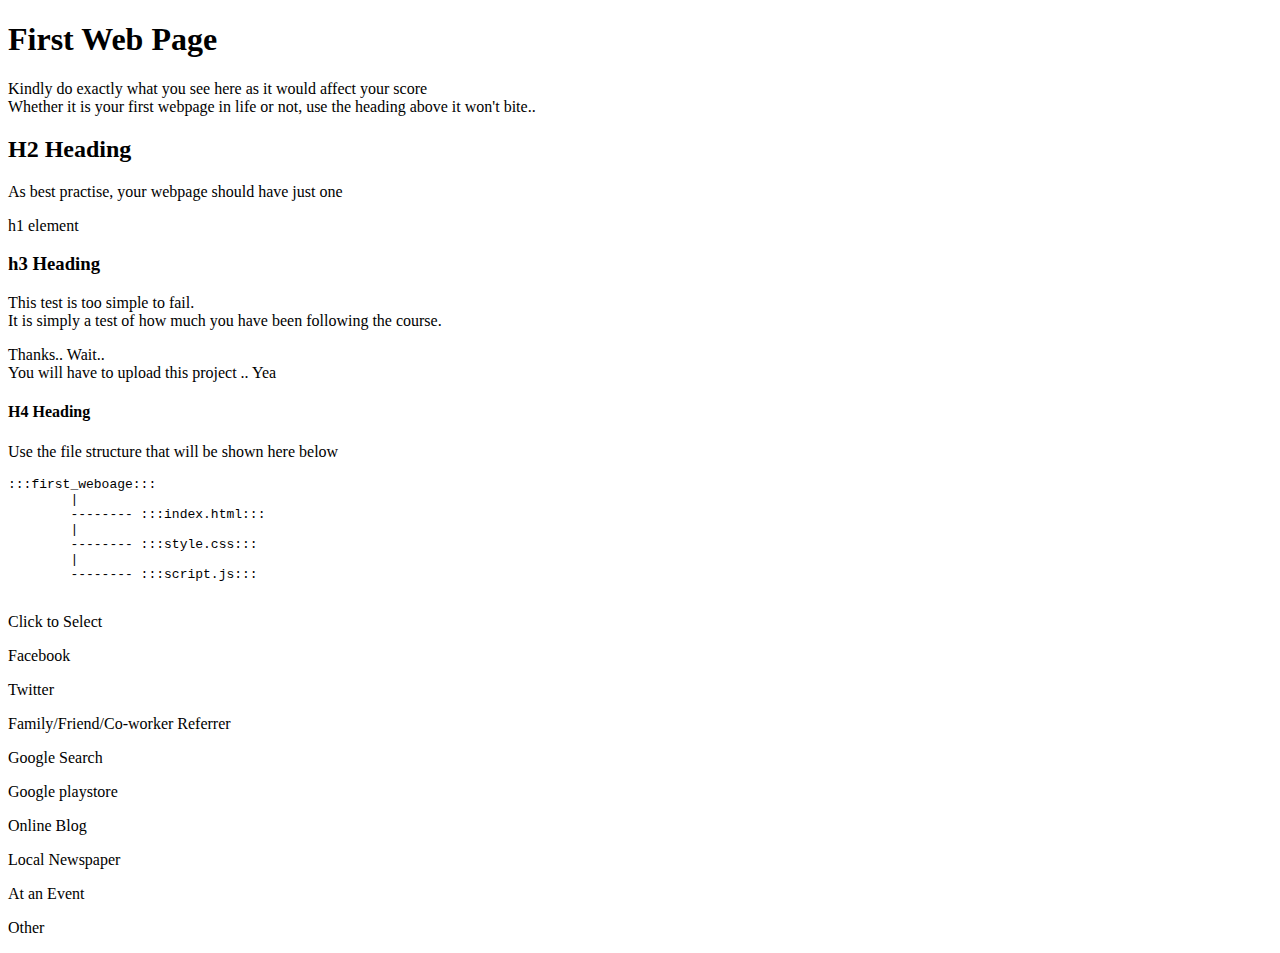
<file: first_webpage/index.html>
<!DOCTYPE html>
<html lang="en">

<head>
    <meta charset="UTF-8">
    <meta name="viewport" content="width=device-width, initial-scale=1.0">
    <!-- <link rel="stylesheet" href="style.css"> -->

    <title>StartNG</title>
</head>


<style>
    /* .selectOptions {
        max-height: 200px;
        overflow: auto;
        width: 95%;
    }

    .selectOptions p {
        padding: 10px 15px;
    }

    .selectOptions p:hover {
        background: #b3e5fc;
    } */
</style>

<body>
    <main>
        <h1>First Web Page</h1>
        <p>Kindly do exactly what you see here as it would affect your score <br> Whether it is your first webpage in
            life or not, use the heading above it won't bite..</p>
        <h2>H2 Heading</h2>
        <p>As best practise, your webpage should have just one </p>
        <p> h1 element </p>

        <h3>h3 Heading</h3>
        <p>This test is too simple to fail. <br>
            It is simply a test of how much you have been following the course.</p>
        <p>Thanks.. Wait.. <br>
            You will have to upload this project .. Yea
        </p>

        <h4>H4 Heading</h4>
        <p>Use the file structure that will be shown here below</p>
        <code>
            <pre>
:::first_weboage:::
        |
        -------- :::index.html:::
        |
        -------- :::style.css:::
        |
        -------- :::script.js:::
        </pre></code>
    </main>
    <div class="selectOptions">
        <p>Click to Select</p>
        <p>Facebook</p>
        <p>Twitter</p>
        <p>Family/Friend/Co-worker Referrer</p>
        <p>Google Search</p>
        <p>Google playstore</p>
        <p>Online Blog</p>
        <p>Local Newspaper</p>
        <p>At an Event</p>
        <p>Other</p>

    </div>
    <script src="../Task3.js"></script>
</body>


</html>
</file>
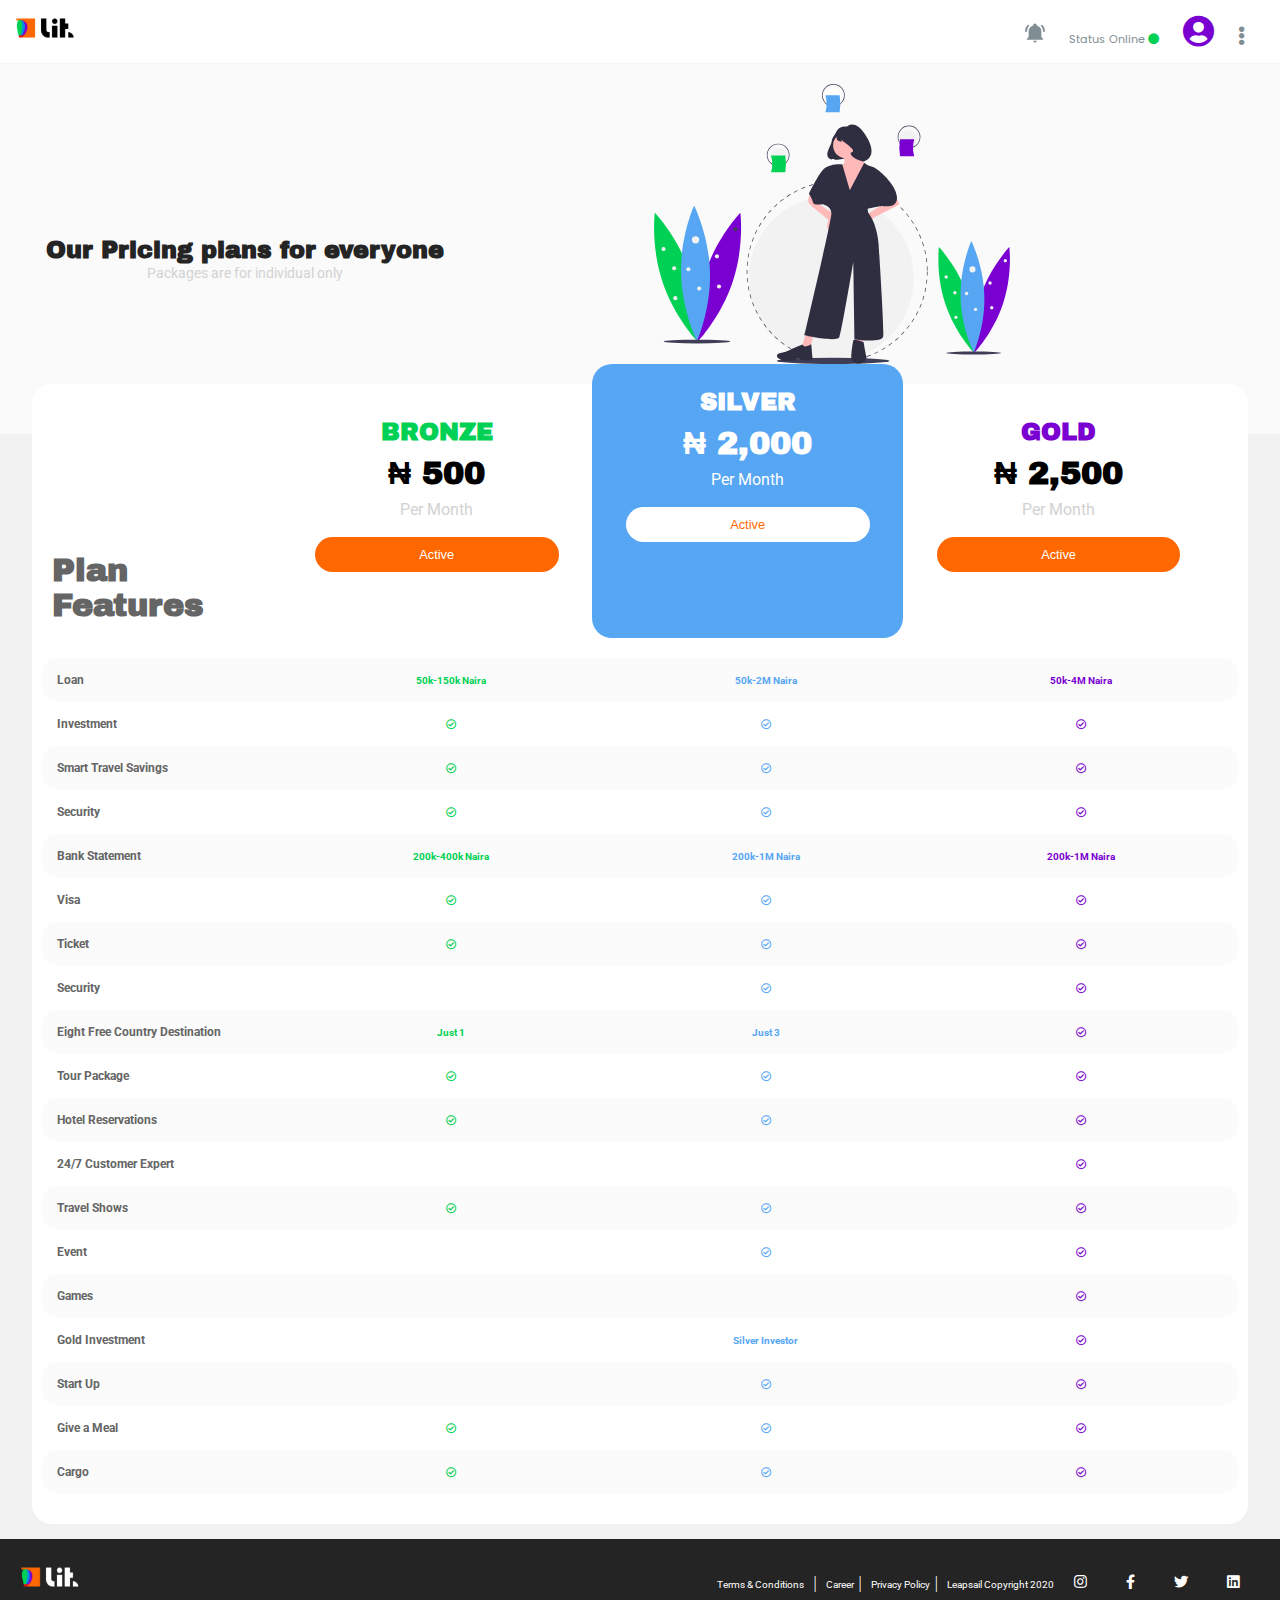
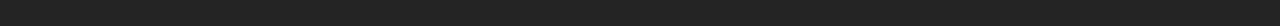
<file: front-end/index.html>
<!DOCTYPE html>
<html lang="en">

<head>
    <meta charset="UTF-8">
    <meta name="viewport" content="width=device-width, initial-scale=1.0">
    <title>Landing Page</title>
    <link rel="stylesheet" href="all.min.css">
    <link
        href="https://fonts.googleapis.com/css2?family=Archivo+Black&family=Poppins:wght@300&family=Roboto:wght@500&display=swap"
        rel="stylesheet">
    <link rel="stylesheet" href="style.css">
</head>

<body>
    <nav id="nav-bar">
        <a href="#"><img src="logo-head.PNG" alt="logo" width="60"></a>
        <ul>
            <li><img src="bell-ring.svg" alt="bell ring"></li>
            <li id="status"><span>Status Online <i class="fas fa-circle"></i></span></li>
            <li><i class="far fa-user-circle"></i></li>
            <li><i class="fas fa-ellipsis-v"></i></li>
        </ul>
    </nav>
    <section id="intro">
        <div id="intro-text">
            <div>
                <h2>Our Pricing plans for everyone </h2>
                <p>Packages are for individual only </p>
            </div>
        </div>
        <div id="img-container">
        </div>
    </section>
    <section id="services">
        <div id="plan-title">
            <h1>Plan Features</h1>
        </div>
        <div class="card-container">
            <div class="card" id="bronze">
                <h2 class="title bronze">BRONZE</h2>
                <h1>&#8358; 500</h1>
                <p class="per">Per Month</p>
                <button class="activate">Active</button>
                <div id="angle-container">
                    <i class="fas fa-angle-down" id="open-bronze"></i>
                </div>
                <div id="bronze-features" class="bronze-features">
                    <h1>Plan Features</h1>
                    <p class=" feature-item odd"><span>Loan</span>
                        <span class="to-left">50k-150k Naira</span>
                    </p>
                    <p class=" feature-item even"><span>Investment</span>
                        <span class="to-left"><i class="far fa-check-circle"></i></span>
                    </p>
                    <p class=" feature-item odd"><span>Smart Travel Savings</span>
                        <span class="to-left"><i class="far fa-check-circle"></i></span>
                    </p>
                    <p class=" feature-item even"><span>Security</span>
                        <span class="to-left"><i class="far fa-check-circle"></i></span>
                    </p>
                    <p class=" feature-item odd"><span>Bank Statement</span>
                        <span class="to-left">200k-400k Naira</span>
                    </p>
                    <p class=" feature-item even"><span>Visa</span>
                        <span class="to-left"><i class="far fa-check-circle"></i></span>
                    </p>
                    <p class=" feature-item odd"><span>Ticket</span>
                        <span class="to-left"><i class="far fa-check-circle"></i></span>
                    </p>
                    <p class=" feature-item even"><span>Escort</span>
                        <!-- <span class="to-left"><i class="far fa-check-circle"></i></span> -->
                    </p>
                    <p class=" feature-item odd"><span>Eight Free Country Destination</span>
                        <span class="to-left">Just 1</span>
                    </p>
                    <p class=" feature-item even"><span>Tour Package</span>
                        <span class="to-left"><i class="far fa-check-circle"></i></span>
                    </p>
                    <p class=" feature-item odd"><span>Hotel Reservations</span>
                        <span class="to-left"><i class="far fa-check-circle"></i></span>
                    </p>
                    <p class=" feature-item even"><span>24/7 Customer Expert</span>
                        <span class="to-left"><i class="far fa-check-circle"></i></span>
                    </p>
                    <p class=" feature-item odd"><span>Travel Shows</span>
                        <span class="to-left"><i class="far fa-check-circle"></i></span>
                    </p>
                    <p class=" feature-item even"><span>Event</span>

                    </p>
                    <p class=" feature-item odd"><span>Games</span>

                    </p>
                    <p class=" feature-item even"><span>Gold Investment</span>

                    </p>
                    <p class=" feature-item odd"><span>Start Up</span>

                    </p>
                    <p class=" feature-item even"><span>Give a Meal</span>
                        <span class="to-left"><i class="far fa-check-circle"></i></span>
                    </p>
                    <p class=" feature-item odd"><span>Cargo</span>
                        <span class="to-left"><i class="far fa-check-circle"></i></span>
                    </p>
                </div>
            </div>
            <div class="card" id="silver">
                <h2 class="title silver">SILVER</h2>
                <h1>&#8358; 2,000</h1>
                <p>Per Month</p>
                <button class="activate">Active</button>
                <div id="angle-container">
                    <i class="fas fa-angle-down" id="open-silver"></i>
                </div>
                <div id="silver-features" class="bronze-features">
                    <h1>Plan Features</h1>
                    <p class=" feature-item odd"><span>Loan</span>
                        <span class="to-left">50k-2M Naira</span>
                    </p>
                    <p class=" feature-item even"><span>Investment</span>
                        <span class="to-left"><i class="far fa-check-circle"></i></span>
                    </p>
                    <p class=" feature-item odd"><span>Smart Travel Savings</span>
                        <span class="to-left"><i class="far fa-check-circle"></i></span>
                    </p>
                    <p class=" feature-item even"><span>Security</span>
                        <span class="to-left"><i class="far fa-check-circle"></i></span>
                    </p>
                    <p class=" feature-item odd"><span>Bank Statement</span>
                        <span class="to-left">200k-1M Naira</span>
                    </p>
                    <p class=" feature-item even"><span>Visa</span>
                        <span class="to-left"><i class="far fa-check-circle"></i></span>
                    </p>
                    <p class=" feature-item odd"><span>Ticket</span>
                        <span class="to-left"><i class="far fa-check-circle"></i></span>
                    </p>
                    <p class=" feature-item even"><span>Escort</span>
                        <span class="to-left"><i class="far fa-check-circle"></i></span>
                    </p>
                    <p class=" feature-item odd"><span>Eight Free Country Destination</span>
                        <span class="to-left">Just 3</span>
                    </p>
                    <p class=" feature-item even"><span>Tour Package</span>
                        <span class="to-left"><i class="far fa-check-circle"></i></span>
                    </p>
                    <p class=" feature-item odd"><span>Hotel Reservations</span>
                        <span class="to-left"><i class="far fa-check-circle"></i></span>
                    </p>
                    <p class=" feature-item even"><span>24/7 Customer Expert</span>
                        <span class="to-left"><i class="far fa-check-circle"></i></span>
                    </p>
                    <p class=" feature-item odd"><span>Travel Shows</span>
                        <span class="to-left"><i class="far fa-check-circle"></i></span>
                    </p>
                    <p class=" feature-item even"><span>Event</span>
                        <span class="to-left"><i class="far fa-check-circle"></i></span>
                    </p>
                    <p class=" feature-item odd"><span>Games</span>

                    </p>
                    <p class=" feature-item even"><span>Gold Investment</span>
                        <span class="to-left">Silver Investor</span>
                    </p>
                    <p class=" feature-item odd"><span>Start Up</span>
                        <span class="to-left"><i class="far fa-check-circle"></i></span>
                    </p>
                    <p class=" feature-item even"><span>Give a Meal</span>
                        <span class="to-left"><i class="far fa-check-circle"></i></span>
                    </p>
                    <p class=" feature-item odd"><span>Cargo</span>
                        <span class="to-left"><i class="far fa-check-circle"></i></span>
                    </p>
                </div>
            </div>
            <div class="card" id="gold">
                <h2 class="title gold">GOLD</h2>
                <h1>&#8358; 2,500</h1>
                <p class="per">Per Month</p>
                <button class="activate">Active</button>
                <div id="angle-container">
                    <i class="fas fa-angle-down" id="open-gold"></i>
                </div>
                <div id="gold-features" class="bronze-features">
                    <h1>Plan Features</h1>
                    <p class=" feature-item odd"><span>Loan</span>
                        <span class="to-left">50k-4M Naira</span>
                    </p>
                    <p class=" feature-item even"><span>Investment</span>
                        <span class="to-left"><i class="far fa-check-circle"></i></span>
                    </p>
                    <p class=" feature-item odd"><span>Smart Travel Savings</span>
                        <span class="to-left"><i class="far fa-check-circle"></i></span>
                    </p>
                    <p class=" feature-item even"><span>Security</span>
                        <span class="to-left"><i class="far fa-check-circle"></i></span>
                    </p>
                    <p class=" feature-item odd"><span>Bank Statement</span>
                        <span class="to-left">200k-1M Naira</span>
                    </p>
                    <p class=" feature-item even"><span>Visa</span>
                        <span class="to-left"><i class="far fa-check-circle"></i></span>
                    </p>
                    <p class=" feature-item odd"><span>Ticket</span>
                        <span class="to-left"><i class="far fa-check-circle"></i></span>
                    </p>
                    <p class=" feature-item even"><span>Escort</span>
                        <span class="to-left"><i class="far fa-check-circle"></i></span>
                    </p>
                    <p class=" feature-item odd"><span>Eight Free Country Destination</span>
                        <span class="to-left">Just 1</span>
                    </p>
                    <p class=" feature-item even"><span>Tour Package</span>
                        <span class="to-left"><i class="far fa-check-circle"></i></span>
                    </p>
                    <p class=" feature-item odd"><span>Hotel Reservations</span>
                        <span class="to-left"><i class="far fa-check-circle"></i></span>
                    </p>
                    <p class=" feature-item even"><span>24/7 Customer Expert</span>
                        <span class="to-left"><i class="far fa-check-circle"></i></span>
                    </p>
                    <p class=" feature-item odd"><span>Travel Shows</span>
                        <span class="to-left"><i class="far fa-check-circle"></i></span>
                    </p>
                    <p class=" feature-item even"><span>Event</span>
                        <span class="to-left"><i class="far fa-check-circle"></i></span>
                    </p>
                    <p class=" feature-item odd"><span>Games</span>
                        <span class="to-left"><i class="far fa-check-circle"></i></span>
                    </p>
                    <p class=" feature-item even"><span>Gold Investment</span>
                        <span class="to-left"><i class="far fa-check-circle"></i></span>
                    </p>
                    <p class=" feature-item odd"><span>Start Up</span>
                        <span class="to-left"><i class="far fa-check-circle"></i></span>
                    </p>
                    <p class=" feature-item even"><span>Give a Meal</span>
                        <span class="to-left"><i class="far fa-check-circle"></i></span>
                    </p>
                    <p class=" feature-item odd"><span>Cargo</span>
                        <span class="to-left"><i class="far fa-check-circle"></i></span>
                    </p>
                </div>
            </div>
        </div>

    </section>

    <section id="plans">
        <table id="plans-details">
            <tr>
                <th class="head">Loan</th>
                <th class="bronze-plan">50k-150k Naira</th>
                <th class="silver-plan"> 50k-2M Naira</th>
                <th class="gold-plan">50k-4M Naira</th>
            </tr>
            <tr>
                <th class="head">Investment</th>
                <th class="bronze-plan"><i class="far fa-check-circle"></i></th>
                <th class="silver-plan"><i class="far fa-check-circle"></i></th>
                <th class="gold-plan"><i class="far fa-check-circle"></i></th>
            </tr>
            <tr>
                <th class="head">Smart Travel Savings</th>
                <th class="bronze-plan"><i class="far fa-check-circle"></i></th>
                <th class="silver-plan"><i class="far fa-check-circle"></i></th>
                <th class="gold-plan"><i class="far fa-check-circle"></i></th>
            </tr>
            <tr>
                <th class="head">Security</th>
                <th class="bronze-plan"><i class="far fa-check-circle"></i></th>
                <th class="silver-plan"><i class="far fa-check-circle"></i></th>
                <th class="gold-plan"><i class="far fa-check-circle"></i></th>
            </tr>
            <tr>
                <th class="head">Bank Statement</th>
                <th class="bronze-plan">200k-400k Naira</th>
                <th class="silver-plan">200k-1M Naira</th>
                <th class="gold-plan">200k-1M Naira</th>
            </tr>
            <tr>
                <th class="head">Visa</th>
                <th class="bronze-plan"><i class="far fa-check-circle"></i></th>
                <th class="silver-plan"><i class="far fa-check-circle"></i></th>
                <th class="gold-plan"><i class="far fa-check-circle"></i></th>
            </tr>
            <tr>
                <th class="head">Ticket</th>
                <th class="bronze-plan"><i class="far fa-check-circle"></i></th>
                <th class="silver-plan"><i class="far fa-check-circle"></i></th>
                <th class="gold-plan"><i class="far fa-check-circle"></i></th>
            </tr>
            <tr>
                <th class="head">Security</th>
                <th class="bronze-plan"></th>
                <th class="silver-plan"><i class="far fa-check-circle"></i></th>
                <th class="gold-plan"><i class="far fa-check-circle"></i></th>
            </tr>
            <tr>
                <th class="head">Eight Free Country Destination</th>
                <th class="bronze-plan">Just 1</th>
                <th class="silver-plan">Just 3</th>
                <th class="gold-plan"><i class="far fa-check-circle"></i></th>
            </tr>
            <tr>
                <th class="head">Tour Package</th>
                <th class="bronze-plan"><i class="far fa-check-circle"></i></th>
                <th class="silver-plan"><i class="far fa-check-circle"></i></th>
                <th class="gold-plan"><i class="far fa-check-circle"></i></th>
            </tr>
            <tr>
                <th class="head">Hotel Reservations</th>
                <th class="bronze-plan"><i class="far fa-check-circle"></i></th>
                <th class="silver-plan"><i class="far fa-check-circle"></i></th>
                <th class="gold-plan"><i class="far fa-check-circle"></i></th>
            </tr>
            <tr>
                <th class="head">24/7 Customer Expert</th>
                <th class="bronze-plan"></th>
                <th class="silver-plan"></th>
                <th class="gold-plan"><i class="far fa-check-circle"></i></th>
            </tr>
            <tr>
                <th class="head">Travel Shows</th>
                <th class="bronze-plan"><i class="far fa-check-circle"></i></th>
                <th class="silver-plan"><i class="far fa-check-circle"></i></th>
                <th class="gold-plan"><i class="far fa-check-circle"></i></th>
            </tr>
            <tr>
                <th class="head">Event</th>
                <th class="bronze-plan"></th>
                <th class="silver-plan"><i class="far fa-check-circle"></i></th>
                <th class="gold-plan"><i class="far fa-check-circle"></i></th>
            </tr>
            <tr>
                <th class="head">Games</th>
                <th class="bronze-plan"></th>
                <th class="silver-plan"></th>
                <th class="gold-plan"><i class="far fa-check-circle"></i></th>
            </tr>
            <tr>
                <th class="head">Gold Investment</th>
                <th class="bronze-plan"></th>
                <th class="silver-plan">Silver Investor</th>
                <th class="gold-plan"><i class="far fa-check-circle"></i></th>
            </tr>
            <tr>
                <th class="head">Start Up</th>
                <th class="bronze-plan"></th>
                <th class="silver-plan"><i class="far fa-check-circle"></i></th>
                <th class="gold-plan"><i class="far fa-check-circle"></i></th>
            </tr>
            <tr>
                <th class="head">Give a Meal</th>
                <th class="bronze-plan"><i class="far fa-check-circle"></i></th>
                <th class="silver-plan"><i class="far fa-check-circle"></i></th>
                <th class="gold-plan"><i class="far fa-check-circle"></i></th>
            </tr>
            <tr>
                <th class="head">Cargo</th>
                <th class="bronze-plan"><i class="far fa-check-circle"></i></th>
                <th class="silver-plan"><i class="far fa-check-circle"></i></th>
                <th class="gold-plan"><i class="far fa-check-circle"></i></th>
            </tr>
        </table>
    </section>
    <footer id="footer">

        <h1 id="logo-text"><img src="./logo-foot.PNG" alt="logo" width="60"></h1>
        <ul id="social">
            <li><a href="#"><i class="fab fa-instagram"></i></a></li>
            <li><a href="#"><i class="fab fa-facebook-f"></i></a></li>
            <li><a href="#"><i class="fab fa-twitter"></i></a></li>
            <li><a href="#"><i class="fab fa-linkedin"></i></a></li>
        </ul>
        <ul id="terms">
            <li>Terms & Conditions</li> |
            <li>Career </li>|
            <li>Privacy Policy </li>|
            <li>Leapsail Copyright 2020</li>
        </ul>
    </footer>
    <script>
        let openBronze = document.getElementById('open-bronze');
        let openSilver = document.getElementById('open-silver');
        let openGold = document.getElementById('open-gold');

        openBronze.addEventListener('click', function () {
            let bronze = document.getElementById('bronze-features');
            displayElement(bronze, openBronze);
        })
        openSilver.addEventListener('click', function () {
            let silver = document.getElementById('silver-features');
            displayElement(silver, openSilver);
        })
        openGold.addEventListener('click', function () {
            let gold = document.getElementById('gold-features');
            displayElement(gold, openGold);
        })

        function displayElement(element, opener) {
            if (element.style.width != "unset") {
                element.style.width = "unset";
                element.style.height = "unset";
                opener.classList.replace('fa-angle-down', "fa-angle-up");
            } else {
                element.style.width = "0";
                element.style.height = "0";
                opener.classList.replace("fa-angle-up", 'fa-angle-down');
            }
        }
    </script>
</body>

</html>
</file>
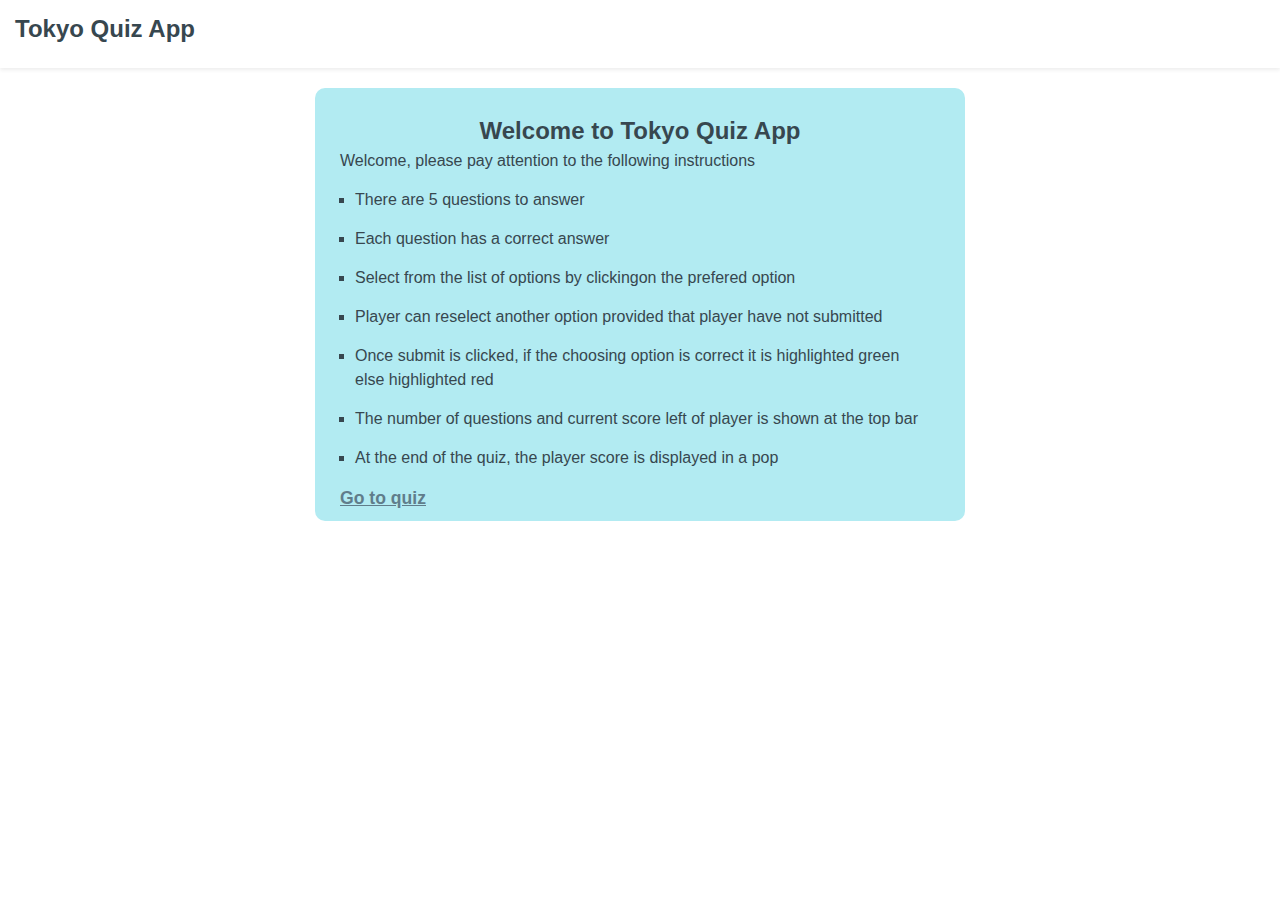
<file: quiz-app/index.html>
<!DOCTYPE html>
<html lang="en">

<head>
    <meta charset="UTF-8">
    <meta name="theme-color" content="#37474f">
    <meta name="description" content="A five questions quiz">
    <link rel="apple-touch-icon" sizes="180x180" href="apple-touch-icon.png">
<link rel="icon" type="image/png" sizes="32x32" href="favicon-32x32.png">
<link rel="icon" type="image/png" sizes="16x16" href="favicon-16x16.png">
<link rel="manifest" href="site.webmanifest">
    <meta name="viewport" content="width=device-width, initial-scale=1.0">
    <link rel="stylesheet" href="style.css">
    <title>Tokyo Quiz App</title>
</head>

<body>
    <div>
        <div id="top">
            <h2>
                Tokyo Quiz App
            </h2>
        </div>
        <div id="instructions">
            <h2>Welcome to Tokyo Quiz App</h2>
            <p>
                Welcome, please pay attention to the following instructions
            </p>
            <ul>
                <li>
                    There are 5 questions to answer
                </li>
                <li>
                    Each question has a correct answer
                </li>
                <li>
                    Select from the list of options by clickingon the prefered option
                </li>
                <li>
                    Player can reselect another option provided that player have not submitted
                </li>
                <li>
                    Once submit is clicked, if the choosing option is correct it is highlighted green else highlighted
                    red
                </li>
                <li>
                    The number of questions and current score left of player is shown at the top bar
                </li>
                <li>
                    At the end of the quiz, the player score is displayed in a pop
                </li>
            </ul>
            <p>
                <a href="quiz.html"> Go to quiz</a>
            </p>
        </div>

    </div>
</body>

</html>
</file>
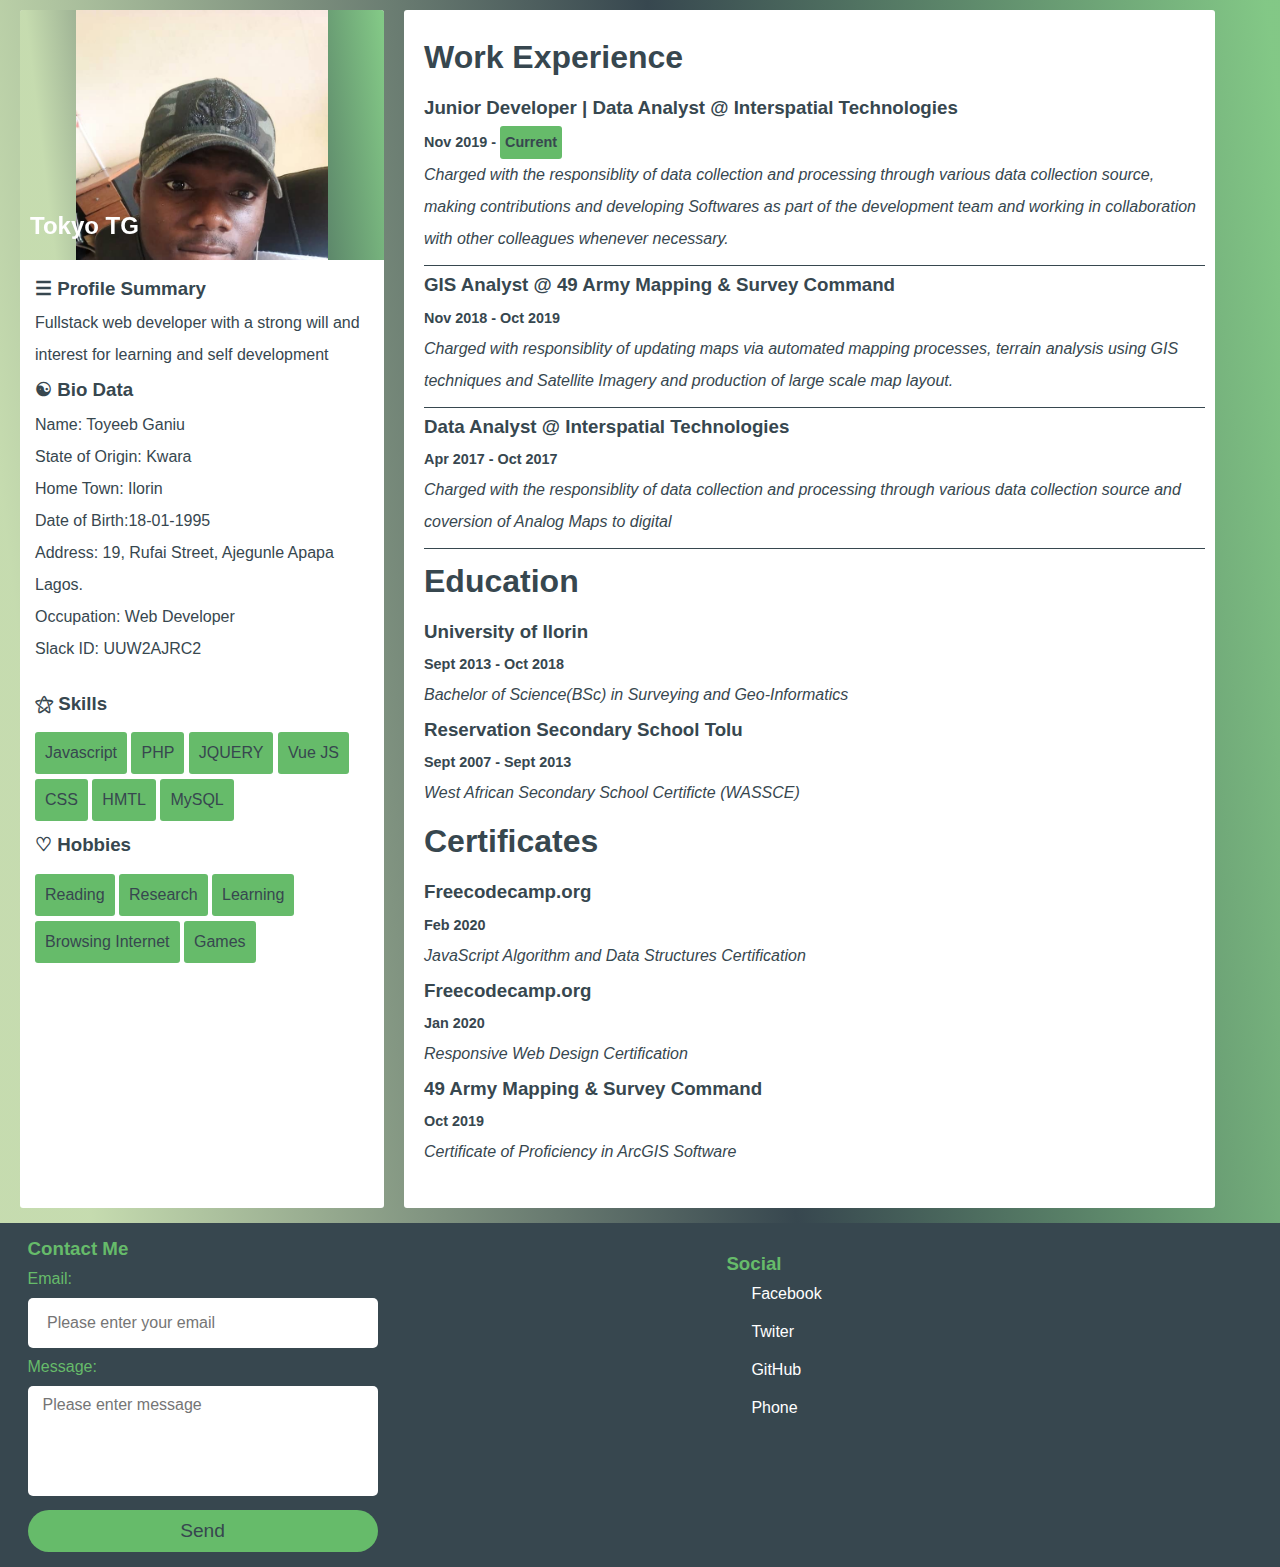
<file: first_webpage/profilePage.html>
<!DOCTYPE html>
<html lang="en">

<head>
    <meta charset="UTF-8">
    <meta name="viewport" content="width=device-width, initial-scale=1.0">
    <link rel="stylesheet" href="https://cdnjs.cloudflare.com/ajax/libs/font-awesome/4.7.0/css/font-awesome.min.css">
    <title>Document</title>
</head>
<style>
    * {
        box-sizing: border-box;
        font-family: 'Trebuchet MS', 'Lucida Sans Unicode', 'Lucida Grande', 'Lucida Sans', Arial, sans-serif;
        padding: 0;
        margin: 0;
    }

    body {
        background: rgb(145, 187, 102);
        background: linear-gradient(83deg, rgba(145, 187, 102, 0.5219129888283438) 9%, rgba(55, 71, 79, 1) 57%,
                rgba(102, 187, 106, 0.8132295154389881) 99%);
    }

    #side,
    #main {
        background: white;
        line-height: 2;
        color: #37474f;
        border-radius: 3px;
    }

    #main {
        width: 95%;
        margin: 15px auto;
        padding: 15px 10px;
        padding-left: 20px;
        padding-bottom: 40px;
    }

    #main div p span {
        background: #66bb6a;

        display: inline-block;
        border-radius: 3px;
        font-weight: bold;
        padding: 2px 5px;
    }

    #main div {
        padding-bottom: 10px;

        border-bottom: .5px solid;
    }

    #side {
        position: absolute;
        top: 0;
        width: 0;
        overflow-x: hidden;
        transition: .3s;
    }


    .img-contianer {
        max-height: 250px;
        width: 100%;
        overflow: hidden;
        background: rgb(145, 187, 102);
        background: linear-gradient(83deg, rgba(145, 187, 102, 0.5219129888283438) 9%, rgba(55, 71, 79, 1) 57%,
                rgba(102, 187, 106, 0.8132295154389881) 99%);
        position: relative;
    }

    .img-contianer h1 {
        position: absolute;
        right: 10px;
        font-size: 1.5em;
        top: 10px;
        cursor: pointer;
    }

    .img-contianer h1:hover {
        font-weight: bold;
    }

    .img-contianer h2 {
        position: absolute;
        bottom: 10px;
        left: 10px;

        color: white;
        filter: contrast(1.5);
    }

    .img-contianer img {
        /* width: 100%; */
        display: block;

        margin: 0 auto;
    }

    .img-contianer img:hover {
        filter: contrast(.5);
    }

    #details {
        padding: 10px 15px;
    }

    #skills {
        padding: 10px 15px;
    }

    #skills p {
        padding: 5px 10px;
        background: #66bb6a;
        border-radius: 3px;
        margin-bottom: 5px;
        display: inline-block;
    }

    #skills h3 {
        margin-bottom: 10px;
    }

    #menuIcon {
        font-size: 1.2em;
        display: block;
        margin-left: 10px;
        padding: 10px 15px;
    }

    .date {
        font-weight: bold;
        font-size: .9em;
    }

    #footer {
        padding: 15px 10px;
        overflow: hidden;
        color: #66bb6a;
        background: #37474f;
    }

    #footer form input {
        height: 50px;
    }

    #footer form {
        width: 95%;
        margin: 0 auto;
    }

    #footer form p {
        margin: 10px 0;
    }

    #footer form p label {
        margin-bottom: 10px;
        display: block;
    }

    #footer form input,
    #footer form textarea,
    #footer form button {
        width: 80%;
        border: none;
        font-size: 1em;
        border-radius: 5px;
        resize: none;
        max-width: 350px;
    }

    #footer form button {
        color: #37474f;
        padding: 10px 15px;
        border: none;
        font-size: 1.2em;
        border-radius: 50px;
        background: #66bb6a;
    }

    textarea,
    input {
        padding: 10px 15px;
    }

    #footer ul {
        margin: 15px;
    }

    #footer ul h3 {
        margin-top: 20px;
    }

    #footer ul li a {
        color: white;
        display: inline-block;
        margin-left: 10px;
        transition: .3s;
        text-decoration: none;
        padding: 10px 15px;
    }

    #footer ul li a:hover {
        text-decoration: underline;
        color: #66bb6a;
    }

    #footer ul li {
        display: inline;

    }

    @media only screen and (min-width: 750px) {
        #side {
            position: static !important;
            /* display: block; */
            width: unset !important;
            margin-left: 20px;
            margin-bottom: 15px;
            height: unset !important;
        }

        #footer ul h3 {
            margin: unset;
        }

        #footer ul li {
            display: block;
        }


        #footer {
            display: grid;
            grid-template-columns: 55.666% 30%;
        }


        .img-contianer h1 {
            display: none;
        }

        #main {
            margin: unset;
            margin-bottom: 15px;
            margin-left: 20px;
        }

        #menuIcon {

            display: none;
        }


        .container {
            margin-top: 10px;
            display: grid;
            grid-template-columns: 30% 66.666%;
        }
    }
</style>

<body>
    <div class="container">
        <span id="menuIcon">&#9776; Profile Details</span>
        <div id="side">
            <div class="img-contianer">
                <img src="./img/profile-image.jpg" alt="Profile Image" height="450">
                <h2>Tokyo TG</h2>
                <h1 id="close">X</h1>
            </div>
            <div id="details">
                <h3>&#9776; Profile Summary</h3>
                <p>
                    Fullstack web developer with a strong will and interest for learning and self development
                </p>
                <h3>&#9775; Bio Data</h3>
                <p>
                    Name: Toyeeb Ganiu
                </p>
                <p>
                    State of Origin: Kwara
                </p>
                <p>
                    Home Town: Ilorin
                </p>
                <p>
                    Date of Birth:18-01-1995
                </p>
                <p>
                    Address: 19, Rufai Street, Ajegunle Apapa Lagos.
                </p>
                <p>
                    Occupation: Web Developer
                </p>
                <p>
                    Slack ID: UUW2AJRC2
                </p>
            </div>
            <div id="skills">
                <h3>&#9885; Skills</h3>
                <p>Javascript</p>
                <p>PHP</p>
                <p>JQUERY</p>
                <p>Vue JS</p>
                <p>CSS</p>
                <p>HMTL</p>
                <p>MySQL</p>
                <h3>&#9825; Hobbies</h3>
                <p>Reading</p>
                <p>Research</p>
                <p>Learning</p>
                <p>Browsing Internet</p>
                <p>Games</p>
            </div>
        </div>

        <div id="main">
            <h1>Work Experience</h1>
            <div>
                <h3>Junior Developer | Data Analyst @ Interspatial Technologies</h3>
                <p class="date">Nov 2019 - <span>Current</span> </p>
                <p><em>Charged with the responsiblity of data collection and processing through various data collection
                        source,
                        making contributions and developing Softwares as part of the development team and working in
                        collaboration with other colleagues whenever necessary.</em>

                </p>
            </div>
            <div>

                <h3>GIS Analyst @ 49 Army Mapping & Survey Command</h3>
                <p class="date">Nov 2018 - Oct 2019 </p>
                <p><em> Charged with responsiblity of updating maps via automated mapping processes, terrain analysis
                        using GIS techniques and Satellite Imagery and production of large scale map layout.</em>

                </p>
            </div>
            <div>
                <h3>Data Analyst @ Interspatial Technologies</h3>
                <p class="date">Apr 2017 - Oct 2017 </p>
                <p>
                    <em> Charged with the responsiblity of data collection and processing through various data
                        collection
                        source and coversion of Analog Maps to digital</em>


                </p>
            </div>

            <h1>Education</h1>
            <h3>University of Ilorin</h3>
            <p class="date">Sept 2013 - Oct 2018 </p>
            <p><em>
                    Bachelor of Science(BSc) in Surveying and Geo-Informatics
                </em>

            </p>
            <h3>Reservation Secondary School Tolu</h3>
            <p class="date">Sept 2007 - Sept 2013 </p>
            <p><em>
                    West African Secondary School Certificte (WASSCE)
                </em>

            </p>
            <h1>Certificates</h1>
            <h3>Freecodecamp.org</h3>
            <p class="date">Feb 2020 </p>
            <p>
                <em>
                    JavaScript Algorithm and Data Structures Certification
                </em>

            </p>
            <h3>Freecodecamp.org</h3>
            <p class="date">Jan 2020 </p>
            <p>
                <em> Responsive Web Design Certification</em>

            </p>
            <h3>49 Army Mapping & Survey Command</h3>
            <p class="date">Oct 2019 </p>
            <p>
                <em>
                    Certificate of Proficiency in ArcGIS Software
                </em>

            </p>
        </div>

    </div>
    <footer id="footer">

        <form action="POST">
            <h3>Contact Me</h3>
            <p>
                <label for="email">Email:</label>
                <input type="email" name="email" id="email" placeholder=" Please enter your email">
            </p>
            <p>
                <label for="message">Message:</label>
                <textarea name="message" id="message" rows="5" placeholder="Please enter message"></textarea>
            </p>
            <button type="submit">Send</button>
        </form>
        <ul>
            <h3>Social</h3>
            <li>
                <a href="https://web.facebook.com/tboynoni.toyeeb" target="_blank">Facebook</a>
            </li>
            <li>
                <a href="https://twitter.com/TG_Tokyo" target="_blank">Twiter</a>
            </li>
            <li>
                <a href="https://github.com/TokyoTG/" target="_blank">GitHub</a>
            </li>
            <li>
                <a href="tel:+2347069732084" target="_blank">Phone</a>
            </li>
        </ul>
    </footer>
    <script>
        let menu = document.getElementById('menuIcon');
        let sideBar = document.getElementById('side');
        let closer = document.getElementById('close');
        menu.addEventListener('click', function (e) {
            e.preventDefault();
            sideBar.style.width = '330px';
            sideBar.style.height = '100vh';
        })
        closer.addEventListener('click', function (e) {
            e.preventDefault();
            sideBar.style.width = '0px';
            sideBar.style.height = 'unset';
        })
        window.onclick = function (e) {

            if (e.target && closer && e.target !== sideBar && e.target !== menu) {
                sideBar.style.width = '0px';
                sideBar.style.height = 'unset';
            }
        }
    </script>
</body>

</html>
</file>
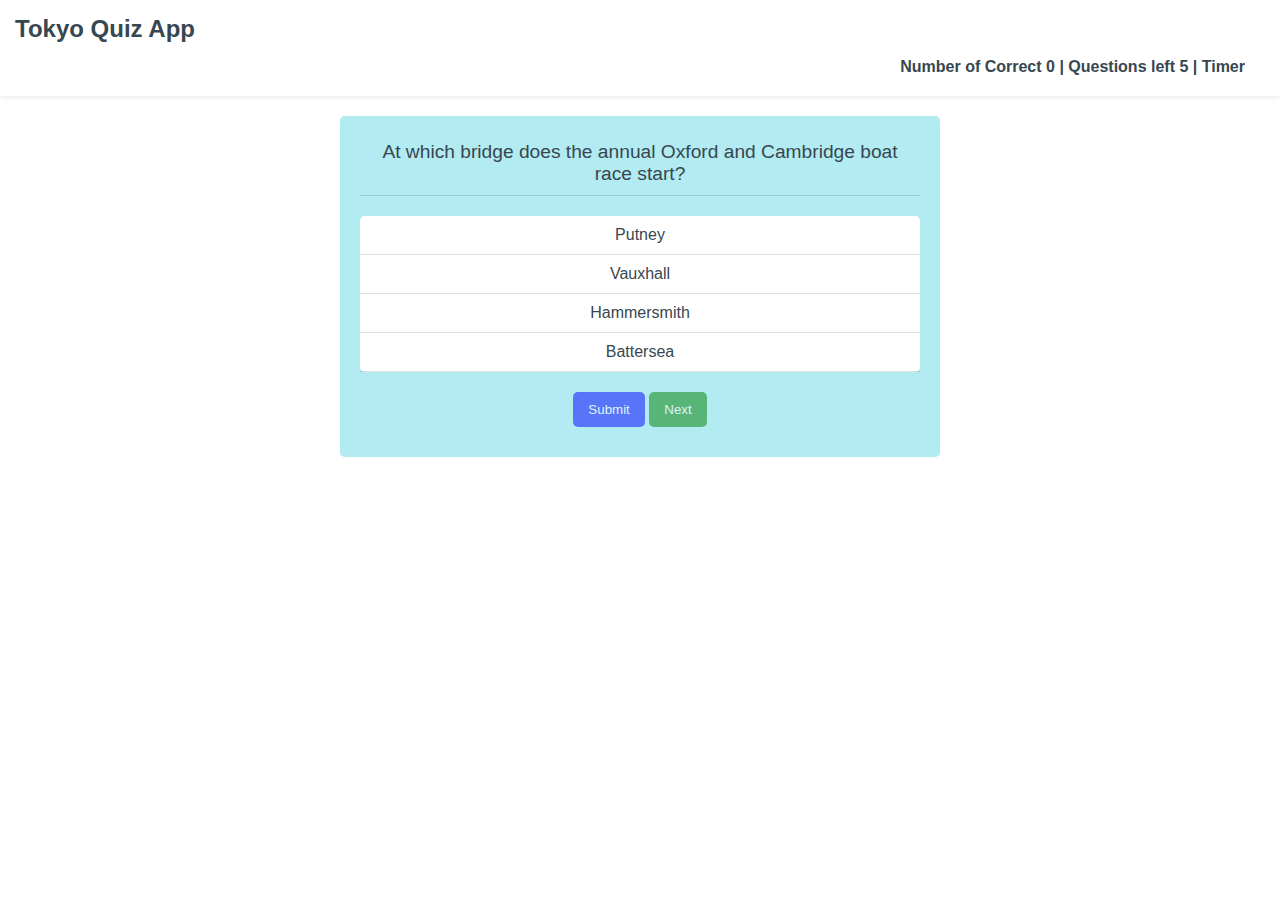
<file: quiz-app/quiz.html>
<!DOCTYPE html>
<html lang="en">
  <head>
    <meta charset="UTF-8" />
    <meta name="theme-color" content="#37474f">
    <link rel="apple-touch-icon" sizes="180x180" href="/apple-touch-icon.png">
<link rel="icon" type="image/png" sizes="32x32" href="/favicon-32x32.png">
<link rel="icon" type="image/png" sizes="16x16" href="/favicon-16x16.png">
<link rel="manifest" href="/site.webmanifest">
    <meta name="viewport" content="width=device-width, initial-scale=1.0" />
    <link rel="stylesheet" href="style.css" />
    <title>Tokyo Quiz App</title>
  </head>

  <body>
    <div>
      <div id="top">
        <h2>
          Tokyo Quiz App
        </h2>
        <p>
          Number of Correct <span id="counter">0</span> | Questions left
          <span id="numOfQuestion">10</span> | Timer <span id="timer"></span>
        </p>
      </div>
      <div id="questions">
        <p id="Currentquestion"></p>
        <ul id="answers"></ul>
        <div id="buttons">
          <button id="submit" class="disabled" disabled>Submit</button>
          <button id="next" class="disabled" disabled>Next</button>
        </div>
      </div>
    </div>
    <div id="myModal" class="modal">
      <!-- Modal content -->
      <div class="modal-content">
        <span class="close"><a href="index.html"> &times;</a></span>
        <h3>Weldone</h3>
        <p id="modalContent"></p>
        <p><a href="quiz.html">Take test again</a></p>
        <p><a href="index.html">Go back</a></p>
      </div>
    </div>

    <script src="index.js"></script>
    <script>
      let next = document.getElementById("next"); //next button selector
      let submitAnswer = document.getElementById("submit"); //submit button selector
      let numOfQuestions = document.getElementById("numOfQuestion"); //number of questions span selector
      let correctDisplay = document.getElementById("counter"); // number of correct answer span selector
      let span = document.getElementsByClassName("close")[0]; //modal close button selector
      let modal = document.getElementById("myModal"); // modal elemnent selector
      let modalContent = document.getElementById("modalContent"); //modal content selectore
      correctAnswer = getCorrectAnswer(questions, currentIndex); //stores the current questions correct answer
      displayQuestion(questions, currentIndex); //displays the first question
      numOfQuestions.textContent = questionsLeft; //displayes the questions left
      span.onclick = function () {
        modal.style.display = "none";
      };

      var timer = setInterval(() => {
        countDownTime(timediff);
        timediff -= 1000;
      }, 1000);
    var timerOut =  setTimeout(function () {
        clearInterval(timer);
        clearTimeout(timerOut)
        eventFire(next, 'click');
      }, 31000);

      next.addEventListener("click", function (e) {
        e.preventDefault();
        clearTimeout(timerOut)
        clearInterval(timer);
        timediff = getTimeDiff();
        timer = setInterval(() => {
          countDownTime(timediff);
          timediff -= 1000;
        }, 1000);
    timerOut =    setTimeout(function () {
          clearInterval(timer);
          clearTimeout(timerOut)
          eventFire(next, 'click');
        }, 31000);
        // if (answered) {
          questionsLeft--;
          numOfQuestions.textContent = questionsLeft;
          next.classList.add("disabled");
          submitAnswer.classList.add("disabled");
          submitAnswer.setAttribute('disabled',true)
          next.setAttribute('disabled',true)
          currentIndex++;
          if (currentIndex >= questions.length) {
            clearTimeout(timerOut)
            clearInterval(timer);
            resetgame();
          }
          displayQuestion(questions, currentIndex);
          correctAnswer = getCorrectAnswer(questions, currentIndex);
          answered = false;
        // }
      });

      submitAnswer.addEventListener("click", function (e) {
        e.preventDefault();
        clearInterval(timer);
        if (selectedAnswer) {
          next.classList.remove("disabled");
          next.removeAttribute('disabled')
          if (selectedAnswer === correctAnswer) {
            numberOfCorrect++;
            correctDisplay.textContent = numberOfCorrect;
          } else {
            answerElement.classList.add("incorrect");
          }
          displayCorrectAnswer(correctAnswer);
          answered = true;
          selectedAnswer = false;
        }
      });
    </script>
  </body>
</html>
</file>
<file: first_webpage/style.css>
main {
  width: 50%;
  margin: 0 auto;
}

main h1 p {
  line-height: 0.5em;
}
</file>
<file: front-end/style.css>
* {
  box-sizing: border-box;
  padding: 0;
  margin: 0;
  list-style-type: none;
  text-decoration: none;
}

#nav-bar {
  background: #fff;
  display: flex;
  flex-wrap: wrap;
  padding: 15px;
  justify-content: space-between;
  border-bottom: 0.3px solid #f5f5f5;
}

.fa-user-circle {
  color: #7a00d1;
  font-weight: bold;
  font-size: 1.5em;
}

.fa-ellipsis-v {
  color: #808d93;
  font-size: 1em;
}

#nav-bar h2 {
  font-family: "Archivo Black", sans-serif;
  font-size: 1.3em;
  color: #242424;
}
.fa-circle {
  color: #00d154;
}

#status {
  font-size: 0.7em;
  color: #818e94;
  position: relative;
  font-family: "Poppins", sans-serif;
}

#nav-bar ul li {
  display: inline-block;
  cursor: pointer;
  text-align: center;
  margin-right: 15px;
}

#nav-bar ul li img {
  width: 15px;
  height: 15px;
}

#nav-bar ul {
  margin-left: 0;
}

#intro {
  padding-top: 20px;
  background: #fafafa;
}

#intro h2 {
  font-family: "Archivo Black", sans-serif;
  text-align: center;
  color: #242424;
  line-height: 1.2;
}

#img-container {
  min-height: 350px;
  background: url("undraw_plans_y8ru.svg");
  background-size: 100% 100%;
  background-repeat: no-repeat;
}

#intro p {
  color: #d2d2d2;
  font-family: "Roboto", sans-serif;
  letter-spacing: 0px;
  font-size: 0.9em;
  text-align: center;
}

body {
  background: #f2f2f2;
}

#img-container img {
  width: 100%;
}

#bronze {
  background: #ffffff;
  border-radius: 20px;
}

#gold {
  background: #ffffff;
  border-radius: 20px;
  /* margin-top: -20px; */
}
.card-container {
  background: #ffffff;
  width: 250px;
  border-radius: 20px;
  margin: 0 auto;
}

#silver {
  background: #56a6f4;
  border-radius: 20px;
  z-index: 10;
  color: #ffffff;
  /* margin-top: -20px;
  margin-bottom: -20px; */
}

.bronze {
  color: #00d154;
}
.gold {
  color: #7a00d1;
}
#bronze .activate,
#gold .activate {
  background: #ff6700;
  color: #fff;
  transition: 0.3s;
}
#angle-container {
  text-align: center;
}

.fa-angle-down,
.fa-angle-up {
  font-size: 1.5em;
  display: inline-block;
  padding: 10px;
  cursor: pointer;
}
#bronze .fa-angle-down,
#bronze .fa-angle-up {
  color: #00d154;
}

#gold .fa-angle-down,
#gold .fa-angle-up {
  color: #7a00d1;
}
#silver .activate {
  background: #fff;
  color: #ff6700;
}
#silver .activate:hover {
  border: 1px solid;
  color: #ff6700;
}

#bronze .activate:hover,
#gold .activate:hover {
  background: #fff;
  border: 1px solid;
  color: #ff6700;
}

.activate {
  display: block;
  padding: 10px;
  width: 90%;
  margin: 15px auto;
  border: none;
  border-radius: 20px;
  font-size: 0.8em;
}

.title,
.card h1 {
  font-family: "Archivo Black", sans-serif;
  text-align: center;
}

.card p {
  text-align: center;
  font-family: "Roboto", sans-serif;
}
.per {
  color: #d2d2d2;
}

.card {
  line-height: 1.5;
  padding: 20px;
  width: 100%;
}
.bronze-features h1 {
  color: #656565;
}
#services {
  margin-top: -50px;
  z-index: 10;
}

.bronze-features .feature-item .fa-check-circle {
  font-size: 1.2em;
}

.bronze-features .feature-item .to-left {
  position: absolute;
  right: 15px;
  color: #00d154;
  font-size: 0.8em;
  /* font-size: 1.1em; */
}

.bronze-features h1 {
  width: 100px;
  font-size: 1.1em;
  text-align: left;
}

.bronze-features .feature-item {
  font-size: 0.6em;
  text-align: left;
  position: relative;
  padding: 10px;
  color: #656565;
}
.bronze-features .feature-item.odd {
  background: #fbfbfb;
  border-radius: 15px;
}

.bronze-features .feature-item.even {
  background: #ffffff;
}

#silver-features.bronze-features {
  background: #fff;
  border-radius: 5px;
}

#silver-features.bronze-features .feature-item .to-left {
  color: #56a6f4;
}

#gold-features.bronze-features .feature-item .to-left {
  color: #7a00d1;
}

.bronze-features {
  transition: 0.5s;
}

#plan-title {
  display: none;
}

#plans {
  display: none;
}
#footer a {
  color: #fff;
}
#footer h1 {
  font-family: "Archivo Black", sans-serif;
  text-align: center;
}

#footer {
  padding: 20px 0px;
  margin-top: 15px;
  background: #242424;
  color: #ffffff;
}

#social {
  text-align: center;
}
#social li {
  display: inline-block;
  font-size: 1.5em;
  margin-right: 10px;
  padding: 15px;
}

#terms {
  text-align: center;
}
#terms li {
  display: inline-block;
  padding: 5px;
  font-family: "Roboto", sans-serif;
  font-size: 0.6em;
}

.bronze-features {
  /* display: none !important; */
  width: 0;
  height: 0;
  transition: 1s;
  overflow: hidden;
}

@media only screen and (min-width: 650px) {
  .fa-ellipsis-v {
    font-size: 1.2em;
  }
  #intro-text {
    position: relative;
  }
  #img-container img {
    background: #fff;
  }
  #intro-text div {
    margin-left: 15px;
    position: absolute;
    top: 50%;
    left: 40%;
    width: 100%;
    transform: translate(-50%, -50%);
  }
  #img-container {
    background-size: 80% 80%;
  }

  #intro {
    display: grid;
    grid-template-columns: 45% 50%;
  }
  #nav-bar ul li img {
    width: 20px;
    height: 20px;
  }
  .fa-user-circle {
    font-size: 2em;
  }
  #nav-bar ul li {
    margin-right: 20px;
  }

  .bronze-features {
    /* display: none !important; */
    width: 0 !important;
    height: 0 !important;
    overflow: hidden;
  }

  #plan-title {
    display: block;
    min-height: 244px;
    color: #656565;
    padding: 10px;
    position: relative;
  }

  #plan-title h1 {
    position: absolute;
    font-family: "Archivo Black", sans-serif;
    bottom: 15px;
    width: 100px;
  }

  .fa-angle-down {
    display: none;
  }
  #services {
    /* width: 95%;
    margin-left: auto;
    margin-right: auto; */
    display: grid;
    background: #ffffff;
    padding: 10px;
    border-radius: 20px 20px 0 0;
    grid-template-columns: 20% 78%;
  }

  #plans,
  #services {
    margin-left: auto;
    margin-right: auto;
    background: #ffffff;
    width: 95%;
  }

  #plans {
    border-radius: 0 0 20px 20px;
    display: block;
    padding: 10px;
    padding-bottom: 30px;
    margin-bottom: 15px;
  }

  #silver {
    margin-top: -30px;
  }

  .card-container {
    display: flex;
    width: 100%;
    /* flex-grow: 1; */
  }

  #plans-details tr:nth-child(odd) {
    background-color: #fbfbfb;
  }

  #plans-details {
    border-collapse: collapse;
    width: 100%;
    /* text-align: right; */
  }

  #plans-details th {
    padding: 15px;
    text-align: center;
  }
  #plans-details .head {
    width: 20%;
    font-size: 0.7em;
    border-radius: 15px 0 0 15px;
    color: #656565;
    text-align: left;
  }
  #plans-details tr {
    text-align: left;

    font-family: "Roboto", sans-serif;
    font-size: 0.8em;
  }
  .bronze-plan,
  .silver-plan,
  .gold-plan {
    width: 25%;
    font-size: 0.7em;
  }
  .bronze-plan {
    color: #00d154;
  }
  .silver-plan {
    color: #56a6f4;
  }
  .gold-plan {
    color: #7a00d1;
    border-radius: 0 15px 15px 0;
  }
  #social li {
    font-size: 0.9em;
    margin-right: 5px;
  }

  #logo-text {
    margin-right: auto;
  }
  #social {
    order: 3;
  }
  #terms {
    padding-top: 15px;
  }
  #footer {
    padding: 20px;
    display: flex;
    justify-content: space-between;
  }
}

@media only screen and (min-width: 950px) {
  #plans-details .head {
    font-size: 0.9em;
  }
  .bronze-plan,
  .silver-plan,
  .gold-plan {
    font-size: 0.8em;
  }
}
</file>
<file: quiz-app/style.css>
* {
  box-sizing: border-box;
  padding: 0;
  list-style-type: none;
  margin: 0;
  color: #37474f;
  font-family: -apple-system, BlinkMacSystemFont, "Segoe UI", Roboto,
    "Helvetica Neue", Arial, "Noto Sans", sans-serif, "Apple Color Emoji",
    "Segoe UI Emoji", "Segoe UI Symbol", "Noto Color Emoji";
}

#top {
  width: 100%;
  padding: 15px;

  box-shadow: 0 0.125rem 0.25rem rgba(0, 0, 0, 0.075);
  background: white;
  /* text-align: center; */
  overflow: hidden;
  margin-bottom: 20px;
}

#top h2 {
  margin-bottom: 10px;
}

#top p {
  float: right;
  font-weight: 700;
  padding: 5px;
  margin-right: 15px;
}

#questions {
  border-radius: 0.3em;
  padding: 15px 20px;
  width: 90%;
  text-align: center;
  max-width: 600px;
  background: #b2ebf2;
  /* background-color: #e9ecef; */
  margin: 0 auto;
}

#questions p {
  font-size: 1.2em;
  border-bottom: 1px solid rgba(0, 0, 0, 0.125);
  padding: 10px;
  margin-bottom: 20px;
}

#questions li {
  padding: 10px;
  cursor: pointer;
  border-bottom: 1px solid rgba(0, 0, 0, 0.125);
}
#questions ul {
  background: white;
  margin-bottom: 20px;
  border-radius: 0.3em;
}

#questions li:hover {
  background: lightblue;
}

#buttons {
  margin: 15px 0;
}

#questions li.selected {
  color: white;
  background: darkslategray;
}

#questions li.correct {
  color: white;
  background: lightgreen;
}

#questions li.incorrect {
  color: white;
  background: lightcoral;
}

#submit,
#next {
  padding: 10px 15px;
  border: none;
  color: white;
  cursor: pointer;
  border-radius: 5px;
}

#submit {
  background: blue;
}

#next {
  background: green;
}

#submit.disabled,
#next.disabled {
  opacity: 0.5;
  cursor: not-allowed;
}

#instructions {
  color: black;
  padding: 10px 25px;
  width: 90%;
  background: #b2ebf2;
  max-width: 650px;
  border-radius: 10px;
  margin: 0 auto;
  line-height: 1.5;
}

#instructions h2 {
  margin-top: 15px;
  text-align: center;
}

#instructions li {
  list-style-type: square;
  margin: 15px;
}

#timer{
  color: red;
}

/* 
MODAL

*/

.modal {
  display: none; /* Hidden by default */
  position: fixed; /* Stay in place */
  z-index: 1; /* Sit on top */
  left: 0;
  top: 0;
  width: 100%; /* Full width */
  height: 100%; /* Full height */
  overflow: auto; /* Enable scroll if needed */
  background-color: rgb(0, 0, 0); /* Fallback color */
  background-color: rgba(0, 0, 0, 0.4); /* Black w/ opacity */
}
#instructions p a {
  font-weight: bold;
}
/* Modal Content/Box */
.modal-content {
  background-color: #fefefe;
  margin: 15% auto;
  font-size: 1.1em;
  padding: 20px;
  line-height: 1.5;
  border-radius: 5px;
  border: 1px solid #888;
  width: 80%;
  max-width: 500px;
}

/* The Close Button */
.close {
  color: #aaa;
  float: right;
  font-size: 28px;
  font-weight: bold;
}
.close a {
  text-decoration: none;
}
.close:hover,
.close:focus {
  color: black;
  text-decoration: none;
  cursor: pointer;
}

.modal-content p a,
#instructions p a {
  font-size: 1.1em;
  color: #607d8b;
}

.modal-content p a:hover,
#instructions p a:hover {
  color: #01579b;
  text-decoration: none;
}
</file>
